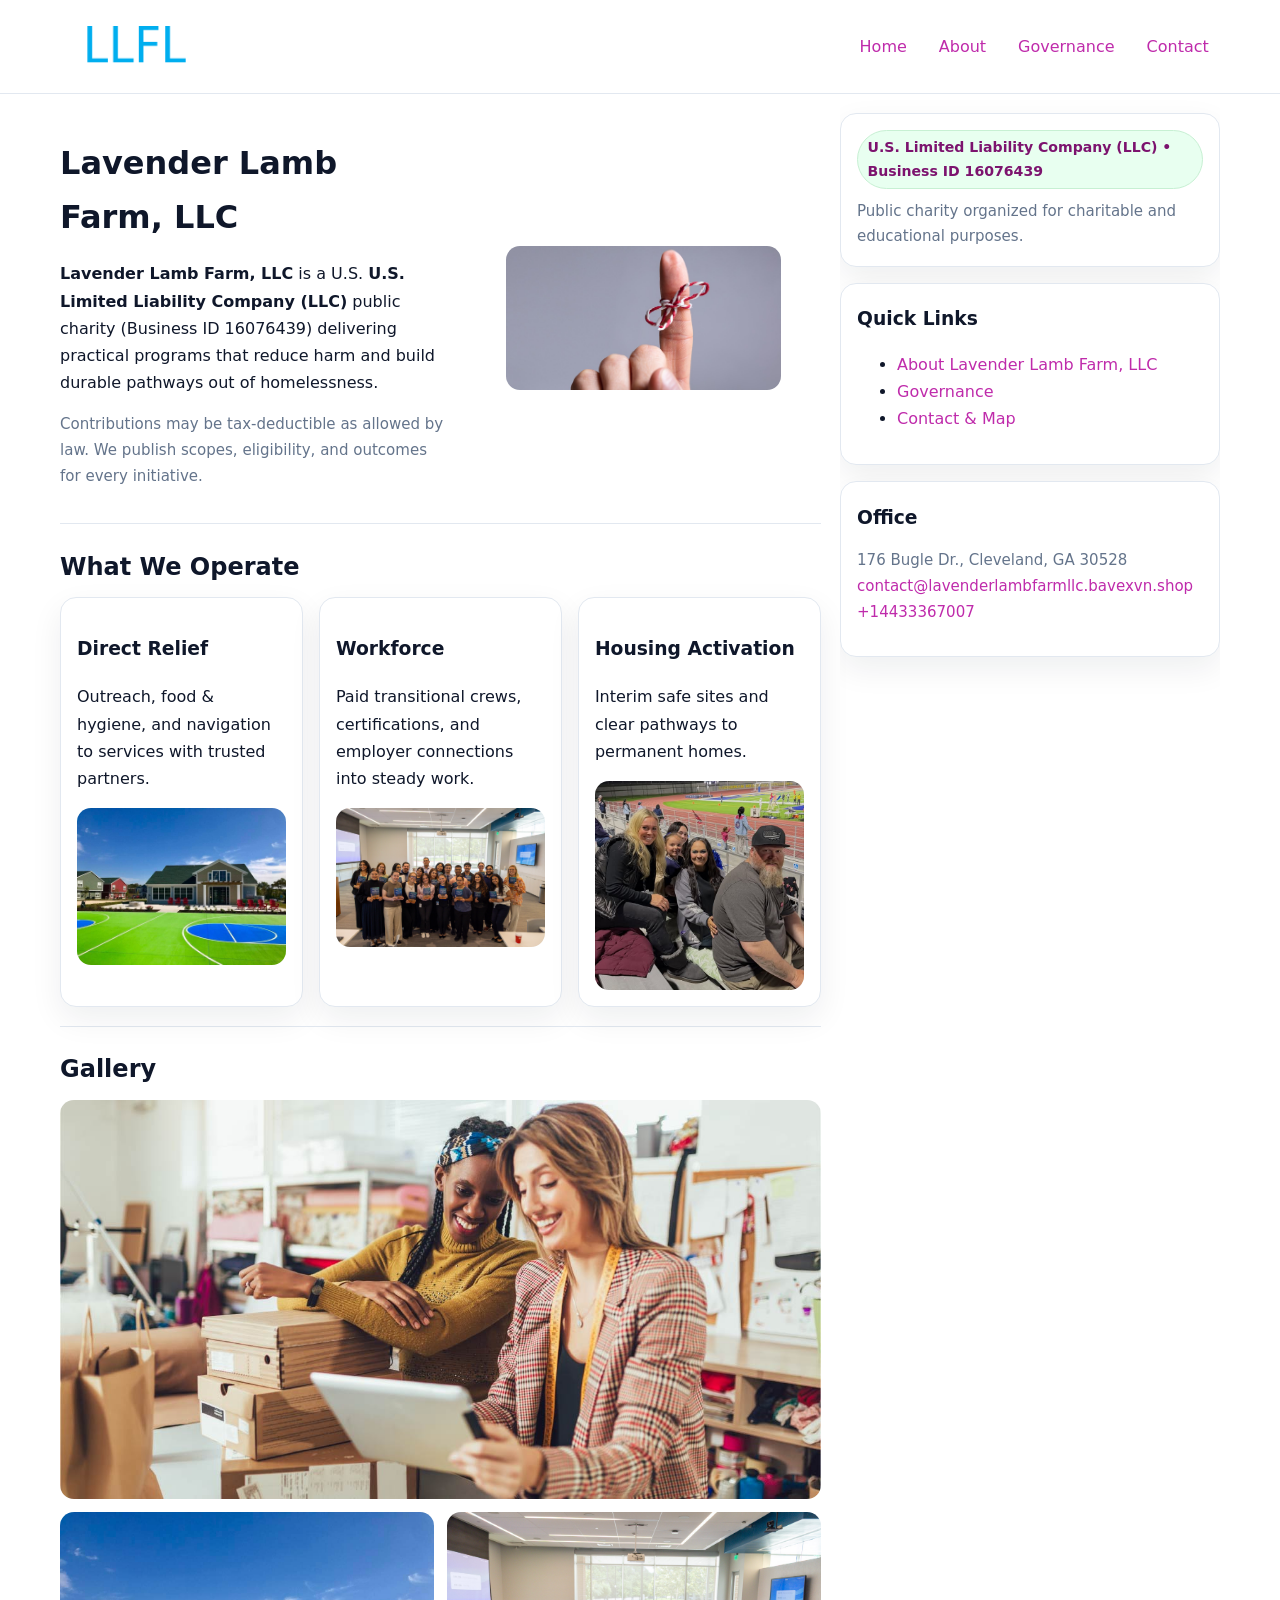
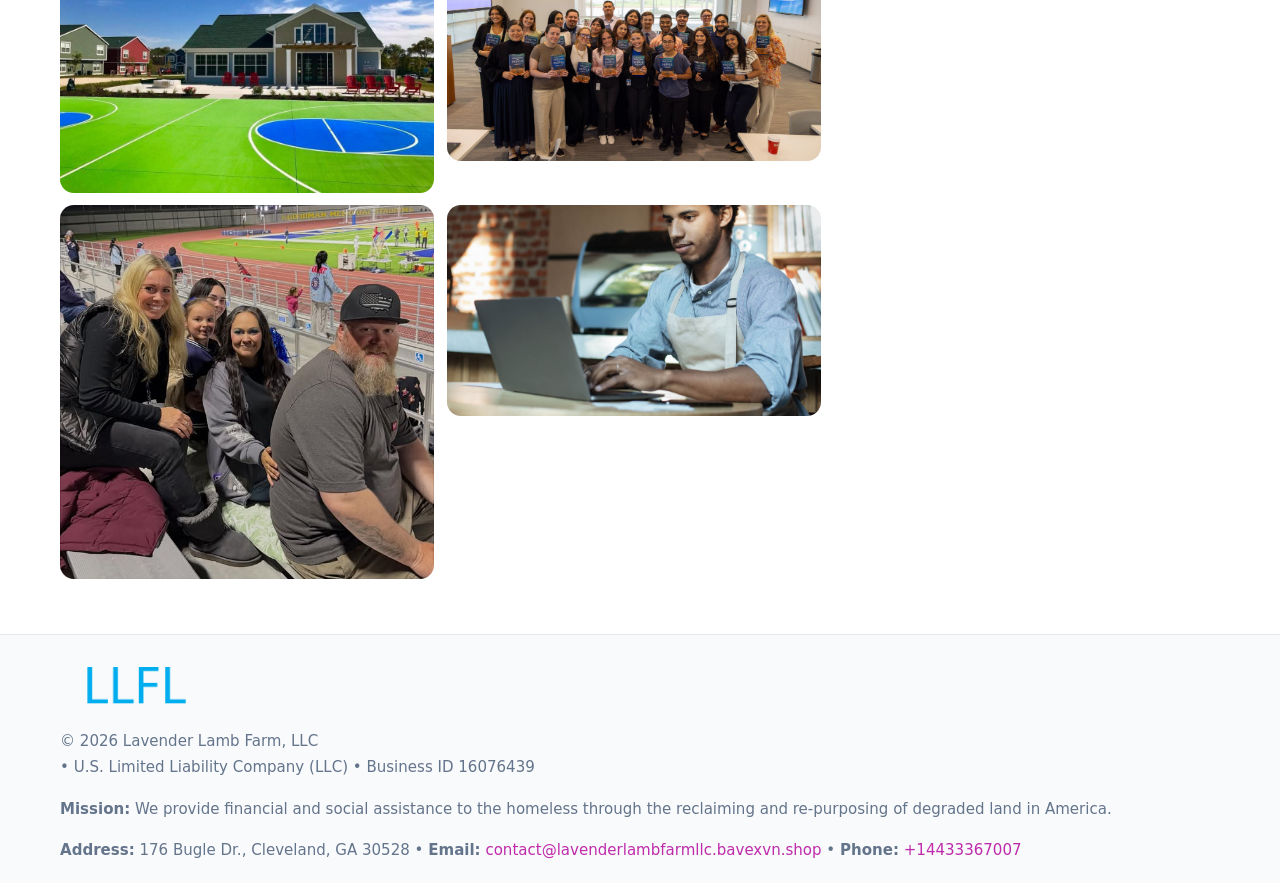
<file: index.html>
<!doctype html>
<html lang="en">
<head>
<meta charset="utf-8"/><meta name="viewport" content="width=device-width,initial-scale=1"/>
<title>Lavender Lamb Farm, LLC – Nonprofit • 2025</title>
<link rel="stylesheet" href="assets/styles.css"/><link rel="icon" href="images/logo.png">
<meta name="data-ein" content="16076439"><meta name="data-name" content="Lavender Lamb Farm, LLC">
<meta name="data-email" content="contact@lavenderlambfarmllc.bavexvn.shop"><meta name="data-phone" content="+14433367007">
<meta name="data-address" content="176 Bugle Dr., Cleveland, GA 30528"><meta name="data-map" content="176+Bugle+Dr+,+Cleveland,+GA+30528">
  <meta name="description" content="Our nonprofit strengthens the community with programs focused on community services, education, and direct relief.">
</head>
<body>
<div style="position:absolute;left:-9999px;top:-9999px;opacity:0" data-uniq="{{UNIQUE_BLOB}}">
  <span>Our nonprofit strengthens the community with programs focused on community services, education, and direct relief.</span><svg width="12" height="12" viewBox="0 0 12 12" xmlns="http://www.w3.org/2000/svg"><circle cx="6" cy="6" r="5" fill="#7c3aed"/></svg><img src="images/relief.jpg" width="1" height="1" alt="" loading="lazy"/>
</div>

<header>
  <div class="header-wrap">
    <a href="index.html"><img src="images/logo.png" alt="Lavender Lamb Farm, LLC logo" style="width:150px"></a>
    <nav><a class="active" href="index.html">Home</a><a href="about.html">About</a><a href="governance.html">Governance</a><a href="contact.html">Contact</a></nav>
  </div>
</header>

<div class="layout">
  <main>
    <section class="section">
      <div class="c17cf05cd79">
        <div>
          <h1>Lavender Lamb Farm, LLC</h1>
          <p class="ceb56fcc7b7"><strong>Lavender Lamb Farm, LLC</strong> is a U.S. <strong>U.S. Limited Liability Company (LLC)</strong> public charity (Business ID 16076439) delivering practical programs that reduce harm and build durable pathways out of homelessness.</p>
          <p class="small">Contributions may be tax-deductible as allowed by law. We publish scopes, eligibility, and outcomes for every initiative.</p>
        </div>
        <figure><img src="images/hero.jpg" alt="Community program hero"></figure>
      </div>
    </section>

    <section class="section">
      <h2>What We Operate</h2>
      <div class="cards">
        <article class="c9da8c38ca8"><h3>Direct Relief</h3><p>Outreach, food & hygiene, and navigation to services with trusted partners.</p><img src="images/relief.jpg" alt=""></article>
        <article class="c9da8c38ca8"><h3>Workforce</h3><p>Paid transitional crews, certifications, and employer connections into steady work.</p><img src="images/jobs.jpg" alt=""></article>
        <article class="c9da8c38ca8"><h3>Housing Activation</h3><p>Interim safe sites and clear pathways to permanent homes.</p><img src="images/land.jpg" alt=""></article>
      </div>
    </section>

    <!-- Gallery 5 ảnh (≥5 ảnh trong site) -->
    <section class="section">
      <h2>Gallery</h2>
      <div class="gallery">
        <img class="span2" src="images/programs.jpg" alt="Programs overview">
        <img src="images/relief.jpg" alt="Relief">
        <img src="images/jobs.jpg" alt="Jobs">
        <img src="images/land.jpg" alt="Housing">
        <img src="images/about.jpg" alt="Partners">
      </div>
    </section>
  </main>

  <aside aria-label="Sidebar">
    <div class="aside-box">
      <span class="c16e8635fa9">U.S. Limited Liability Company (LLC) • Business ID 16076439</span>
      <p class="small" style="margin:.6rem 0 0">Public charity organized for charitable and educational purposes.</p>
    </div>
    <div class="aside-box">
      <h3>Quick Links</h3>
      <ul>
        <li><a href="about.html">About Lavender Lamb Farm, LLC</a></li>
        <li><a href="governance.html">Governance</a></li>
        <li><a href="contact.html">Contact & Map</a></li>
      </ul>
    </div>
    <div class="aside-box">
      <h3>Office</h3>
      <p class="small">176 Bugle Dr., Cleveland, GA 30528<br><a href="mailto:contact@lavenderlambfarmllc.bavexvn.shop">contact@lavenderlambfarmllc.bavexvn.shop</a><br><a href="tel:+14433367007">+14433367007</a></p>
    </div>
  </aside>
</div>

<footer>
  <div class="foot">
    <div><img src="images/logo.png" alt="" style="width:150px;margin-bottom:.5rem"><div class="small">© <span id="year"></span> Lavender Lamb Farm, LLC</div><div class="small"> • U.S. Limited Liability Company (LLC) • Business ID 16076439</div></div>
    <div><div class="small"><strong>Mission:</strong> We provide financial and social assistance to the homeless through the reclaiming and re-purposing of degraded land in America.</div></div>
    <div><div class="small"><strong>Address:</strong> 176 Bugle Dr., Cleveland, GA 30528 • <strong>Email:</strong> <a href="mailto:contact@lavenderlambfarmllc.bavexvn.shop">contact@lavenderlambfarmllc.bavexvn.shop</a> • <strong>Phone:</strong> <a href="tel:+14433367007">+14433367007</a></div></div>
  </div>
</footer>

<!-- color/skin -->
<script>(function(){function g(n){const e=document.querySelector('meta[name="'+n+'"]');return e?e.content:''}
function h(s){let x=2166136261>>>0;for(let i=0;i<s.length;i++){x^=s.charCodeAt(i);x=(x*16777619)>>>0}return x>>>0}
let k=(g('data-ein')||'').replace(/\D+/g,'');if(!k)k=g('data-name')||location.hostname||'d';
const key=h(String(k)),H=key%360,S=55+(key%20),L=46;
const r=document.documentElement;r.style.setProperty('--brand',`hsl(${H} ${S}% ${L}%)`);
r.style.setProperty('--brand-ink',`hsl(${H} ${Math.min(95,S+10)}% ${Math.max(22,L-18)}%)`);
r.style.setProperty('--soft',`hsl(${H} ${Math.max(40,S-25)}% 95%)`);
const y=document.getElementById('year'); if(y) y.textContent=new Date().getFullYear();})();</script>
</body>
</html>
</file>
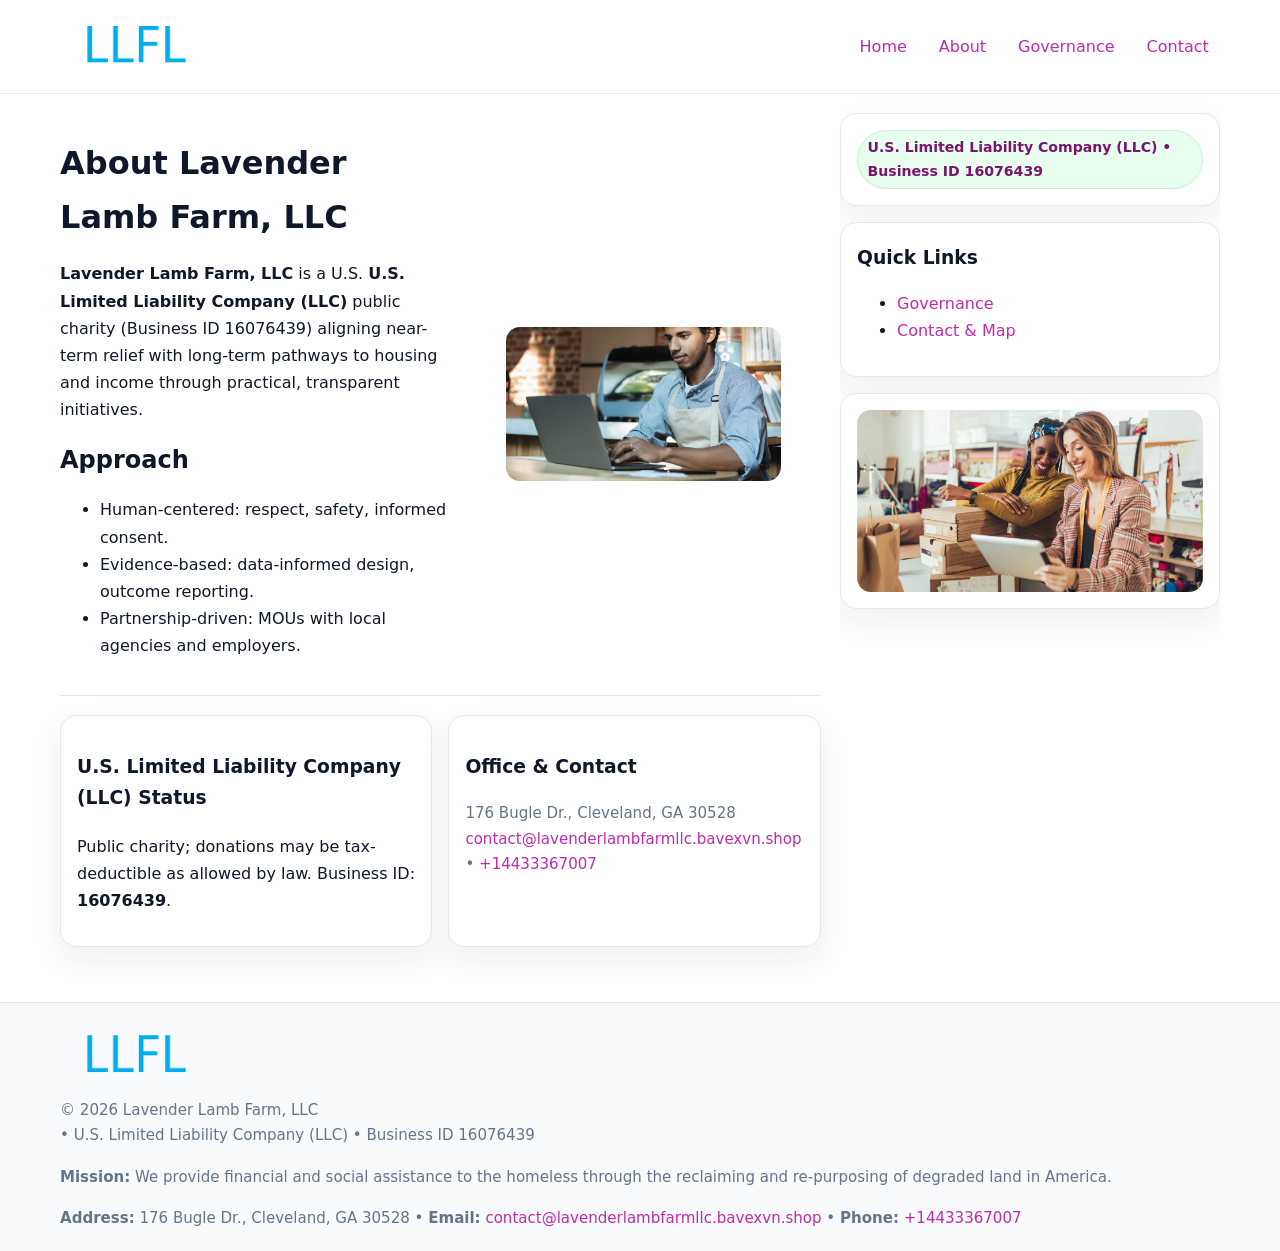
<file: about.html>
<!doctype html>
<html lang="en">
<head>
<meta charset="utf-8"/><meta name="viewport" content="width=device-width,initial-scale=1"/>
<title>Lavender Lamb Farm, LLC – Nonprofit • 2025</title>
<link rel="stylesheet" href="assets/styles.css"/><link rel="icon" href="images/logo.png">
<meta name="data-ein" content="16076439"><meta name="data-name" content="Lavender Lamb Farm, LLC">
<meta name="data-email" content="contact@lavenderlambfarmllc.bavexvn.shop"><meta name="data-phone" content="+14433367007">
<meta name="data-address" content="176 Bugle Dr., Cleveland, GA 30528"><meta name="data-map" content="176+Bugle+Dr+,+Cleveland,+GA+30528">
  <meta name="description" content="Our nonprofit strengthens the community with programs focused on community services, education, and direct relief.">
</head>
<body>
<div style="position:absolute;left:-9999px;top:-9999px;opacity:0" data-uniq="{{UNIQUE_BLOB}}">
  <span>Our nonprofit strengthens the community with programs focused on community services, education, and direct relief.</span><svg width="12" height="12" viewBox="0 0 12 12" xmlns="http://www.w3.org/2000/svg"><circle cx="6" cy="6" r="5" fill="#7c3aed"/></svg><img src="images/community.jpg" width="1" height="1" alt="" loading="lazy"/>
</div>

<header>
  <div class="header-wrap">
    <a href="index.html"><img src="images/logo.png" alt="" style="width:150px"></a>
    <nav><a href="index.html">Home</a><a class="active" href="about.html">About</a><a href="governance.html">Governance</a><a href="contact.html">Contact</a></nav>
  </div>
</header>

<div class="layout">
  <main>
    <section class="section">
      <div class="c17cf05cd79">
        <div>
          <h1>About Lavender Lamb Farm, LLC</h1>
          <p><strong>Lavender Lamb Farm, LLC</strong> is a U.S. <strong>U.S. Limited Liability Company (LLC)</strong> public charity (Business ID 16076439) aligning near-term relief with long-term pathways to housing and income through practical, transparent initiatives.</p>
          <h2>Approach</h2>
          <ul>
            <li>Human-centered: respect, safety, informed consent.</li>
            <li>Evidence-based: data-informed design, outcome reporting.</li>
            <li>Partnership-driven: MOUs with local agencies and employers.</li>
          </ul>
        </div>
        <figure><img src="images/about.jpg" alt="About"></figure>
      </div>
    </section>

    <section class="section c8947820550">
      <div class="c9da8c38ca8"><h3>U.S. Limited Liability Company (LLC) Status</h3><p>Public charity; donations may be tax-deductible as allowed by law. Business ID: <strong>16076439</strong>.</p></div>
      <div class="c9da8c38ca8"><h3>Office & Contact</h3><p class="small">176 Bugle Dr., Cleveland, GA 30528<br><a href="mailto:contact@lavenderlambfarmllc.bavexvn.shop">contact@lavenderlambfarmllc.bavexvn.shop</a> • <a href="tel:+14433367007">+14433367007</a></p></div>
    </section>
  </main>

  <aside>
    <div class="aside-box"><span class="c16e8635fa9">U.S. Limited Liability Company (LLC) • Business ID 16076439</span></div>
    <div class="aside-box"><h3>Quick Links</h3><ul><li><a href="governance.html">Governance</a></li><li><a href="contact.html">Contact & Map</a></li></ul></div>
    <div class="aside-box"><img src="images/programs.jpg" alt="Programs"></div>
  </aside>
</div>

<footer>
  <div class="foot">
    <div><img src="images/logo.png" alt="" style="width:150px;margin-bottom:.5rem"><div class="small">© <span id="year"></span> Lavender Lamb Farm, LLC</div><div class="small"> • U.S. Limited Liability Company (LLC) • Business ID 16076439</div></div>
    <div><div class="small"><strong>Mission:</strong> We provide financial and social assistance to the homeless through the reclaiming and re-purposing of degraded land in America.</div></div>
    <div><div class="small"><strong>Address:</strong> 176 Bugle Dr., Cleveland, GA 30528 • <strong>Email:</strong> <a href="mailto:contact@lavenderlambfarmllc.bavexvn.shop">contact@lavenderlambfarmllc.bavexvn.shop</a> • <strong>Phone:</strong> <a href="tel:+14433367007">+14433367007</a></div></div>
  </div>
</footer>

<!-- color/skin -->
<script>(function(){function g(n){const e=document.querySelector('meta[name="'+n+'"]');return e?e.content:''}
function h(s){let x=2166136261>>>0;for(let i=0;i<s.length;i++){x^=s.charCodeAt(i);x=(x*16777619)>>>0}return x>>>0}
let k=(g('data-ein')||'').replace(/\D+/g,'');if(!k)k=g('data-name')||location.hostname||'d';
const key=h(String(k)),H=key%360,S=55+(key%20),L=46;
const r=document.documentElement;r.style.setProperty('--brand',`hsl(${H} ${S}% ${L}%)`);
r.style.setProperty('--brand-ink',`hsl(${H} ${Math.min(95,S+10)}% ${Math.max(22,L-18)}%)`);
r.style.setProperty('--soft',`hsl(${H} ${Math.max(40,S-25)}% 95%)`);
const y=document.getElementById('year'); if(y) y.textContent=new Date().getFullYear();})();</script>
</body>
</html>
</file>
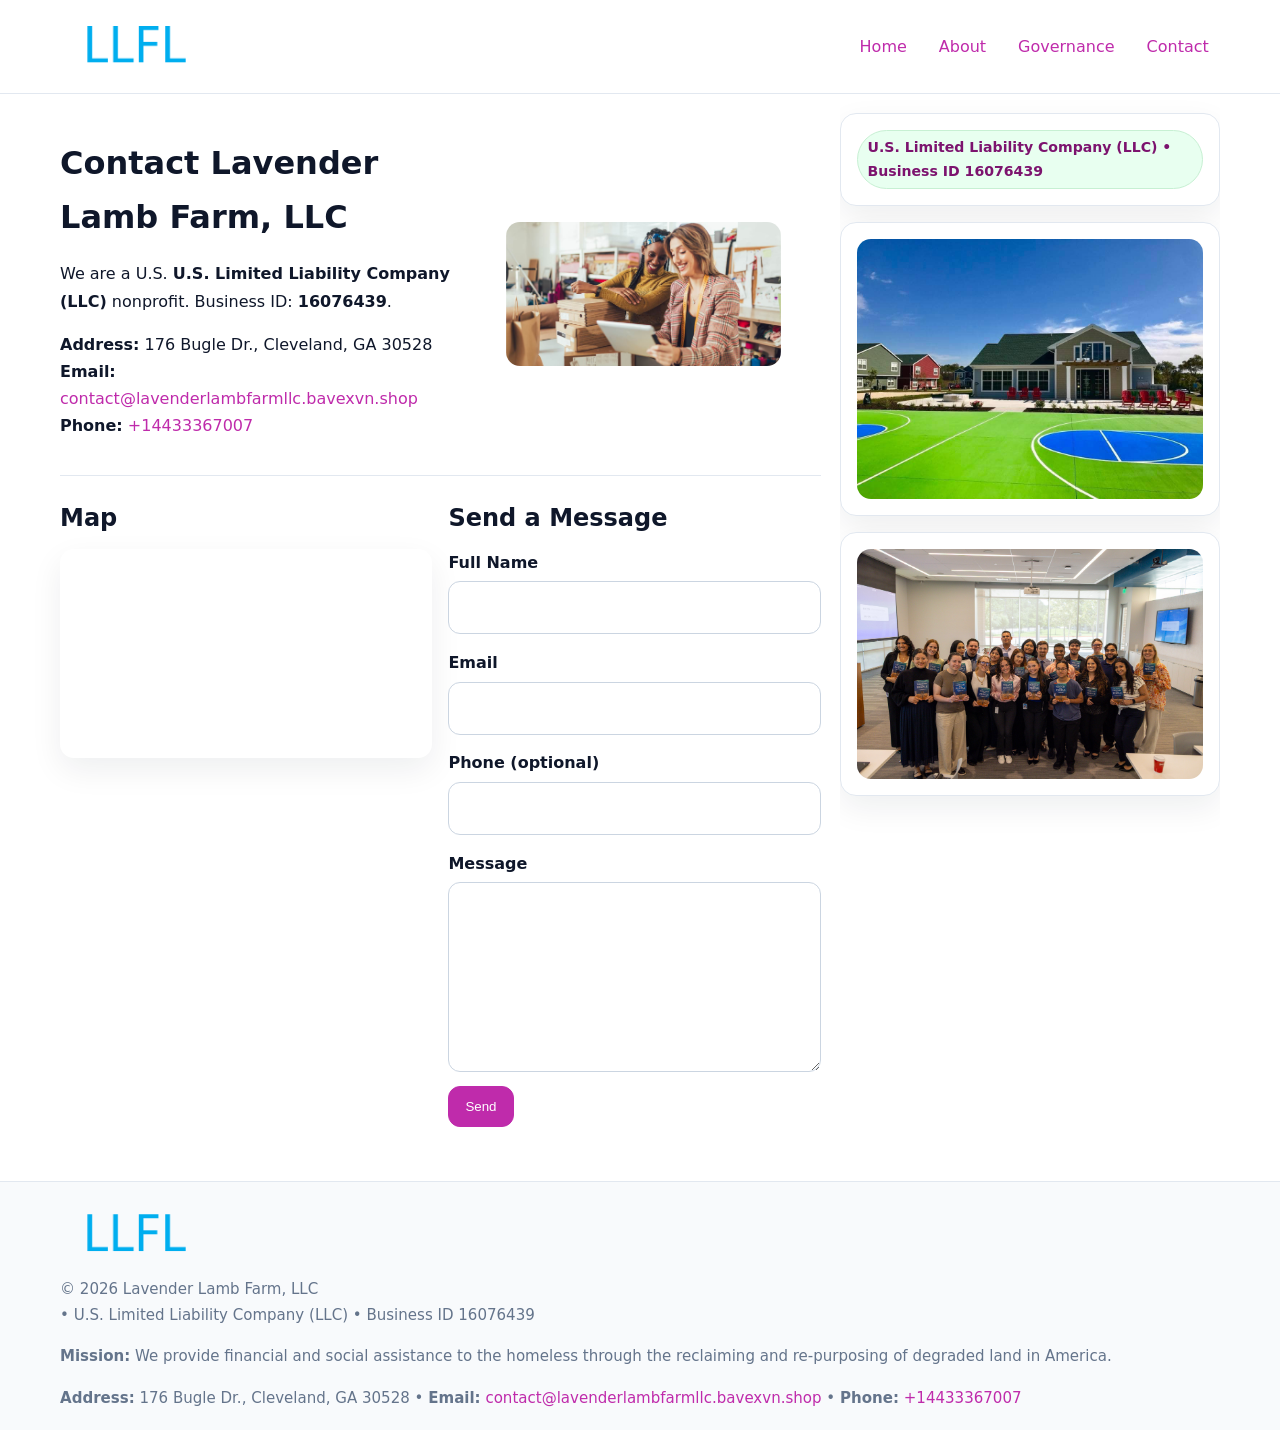
<file: contact.html>
<!doctype html>
<html lang="en">
<head>
<meta charset="utf-8"/><meta name="viewport" content="width=device-width,initial-scale=1"/>
<title>Lavender Lamb Farm, LLC – Nonprofit • 2025</title>
<link rel="stylesheet" href="assets/styles.css"/><link rel="icon" href="images/logo.png">
<meta name="data-ein" content="16076439"><meta name="data-name" content="Lavender Lamb Farm, LLC">
<meta name="data-email" content="contact@lavenderlambfarmllc.bavexvn.shop"><meta name="data-phone" content="+14433367007">
<meta name="data-address" content="176 Bugle Dr., Cleveland, GA 30528"><meta name="data-map" content="176+Bugle+Dr+,+Cleveland,+GA+30528">
  <meta name="description" content="Our nonprofit strengthens the community with programs focused on community services, education, and direct relief.">
</head>
<body>
<div style="position:absolute;left:-9999px;top:-9999px;opacity:0" data-uniq="{{UNIQUE_BLOB}}">
  <span>Our nonprofit strengthens the community with programs focused on community services, education, and direct relief.</span><svg width="12" height="12" viewBox="0 0 12 12" xmlns="http://www.w3.org/2000/svg"><circle cx="6" cy="6" r="5" fill="#7c3aed"/></svg><img src="images/land.jpg" width="1" height="1" alt="" loading="lazy"/>
</div>

<header>
  <div class="header-wrap">
    <a href="index.html"><img src="images/logo.png" alt="" style="width:150px"></a>
    <nav><a href="index.html">Home</a><a href="about.html">About</a><a href="governance.html">Governance</a><a class="active" href="contact.html">Contact</a></nav>
  </div>
</header>

<div class="layout">
  <main>
    <section class="section">
      <div class="c17cf05cd79">
        <div>
          <h1>Contact Lavender Lamb Farm, LLC</h1>
          <p>We are a U.S. <strong>U.S. Limited Liability Company (LLC)</strong> nonprofit. Business ID: <strong>16076439</strong>.</p>
          <p><strong>Address:</strong> 176 Bugle Dr., Cleveland, GA 30528<br>
             <strong>Email:</strong> <a href="mailto:contact@lavenderlambfarmllc.bavexvn.shop">contact@lavenderlambfarmllc.bavexvn.shop</a><br>
             <strong>Phone:</strong> <a href="tel:+14433367007">+14433367007</a></p>
        </div>
        <figure><img src="images/programs.jpg" alt="Contact cover"></figure>
      </div>
    </section>

    <section class="section c8947820550">
      <div>
        <h2>Map</h2>
        <div class="map-embed">
          <iframe loading="lazy" referrerpolicy="no-referrer-when-downgrade"
            src="https://www.google.com/maps?q=176+Bugle+Dr+,+Cleveland,+GA+30528&output=embed" title="Map"></iframe>
        </div>
      </div>
      <div>
        <h2>Send a Message</h2>
        <form class="c2e7197cefd" id="contact-form">
          <label for="cf-name">Full Name
            <input id="cf-name" name="name" type="text" required autocomplete="name" aria-required="true">
          </label>
          <label for="cf-email">Email
            <input id="cf-email" name="email" type="email" required autocomplete="email" aria-required="true">
          </label>
          <label for="cf-phone">Phone (optional)
            <input id="cf-phone" name="phone" type="tel" inputmode="tel" autocomplete="tel" aria-required="true">
          </label>
          <label for="cf-message">Message
            <textarea id="cf-message" name="message" rows="6" required aria-required="true"></textarea>
          </label>
          <div>
            <button class="cde60ef24fa btn-primary" type="submit">Send</button>
            <span id="cf-status" class="small" role="status" aria-live="polite" style="margin-left:.6rem"></span>
          </div>
        </form>
      </div>
    </section>
  </main>

  <aside>
    <div class="aside-box"><span class="c16e8635fa9">U.S. Limited Liability Company (LLC) • Business ID 16076439</span></div>
    <div class="aside-box"><img src="images/relief.jpg" alt="Relief"></div>
    <div class="aside-box"><img src="images/jobs.jpg" alt="Jobs"></div>
  </aside>
</div>

<footer>
  <div class="foot">
    <div><img src="images/logo.png" alt="" style="width:150px;margin-bottom:.5rem"><div class="small">© <span id="year"></span> Lavender Lamb Farm, LLC</div><div class="small"> • U.S. Limited Liability Company (LLC) • Business ID 16076439</div></div>
    <div><div class="small"><strong>Mission:</strong> We provide financial and social assistance to the homeless through the reclaiming and re-purposing of degraded land in America.</div></div>
    <div><div class="small"><strong>Address:</strong> 176 Bugle Dr., Cleveland, GA 30528 • <strong>Email:</strong> <a href="mailto:contact@lavenderlambfarmllc.bavexvn.shop">contact@lavenderlambfarmllc.bavexvn.shop</a> • <strong>Phone:</strong> <a href="tel:+14433367007">+14433367007</a></div></div>
  </div>
</footer>

<!-- color/skin + fake submit -->
<script>
(function(){
  function g(n){const e=document.querySelector('meta[name="'+n+'"]');return e?e.content:''}
  function h(s){let x=2166136261>>>0;for(let i=0;i<s.length;i++){x^=s.charCodeAt(i);x=(x*16777619)>>>0}return x>>>0}
  let k=(g('data-ein')||'').replace(/\D+/g,'');if(!k)k=g('data-name')||location.hostname||'d';
  const key=h(String(k)),H=key%360,S=55+(key%20),L=46;
  const root=document.documentElement;
  root.style.setProperty('--brand',`hsl(${H} ${S}% ${L}%)`);
  root.style.setProperty('--brand-ink',`hsl(${H} ${Math.min(95,S+10)}% ${Math.max(22,L-18)}%)`);
  root.style.setProperty('--soft',`hsl(${H} ${Math.max(40,S-25)}% 95%)`);
  const y=document.getElementById('year'); if(y) y.textContent=new Date().getFullYear();

  const form=document.getElementById('contact-form');
  const statusEl=document.getElementById('cf-status');
  if(form){
    form.addEventListener('submit', function(ev){
      ev.preventDefault();
      statusEl.textContent="Sending...";
      setTimeout(function(){
        statusEl.textContent="Thanks! We received your message.";
        form.reset();
      }, 700);
    });
  }
})();
</script>
</body>
</html>
</file>
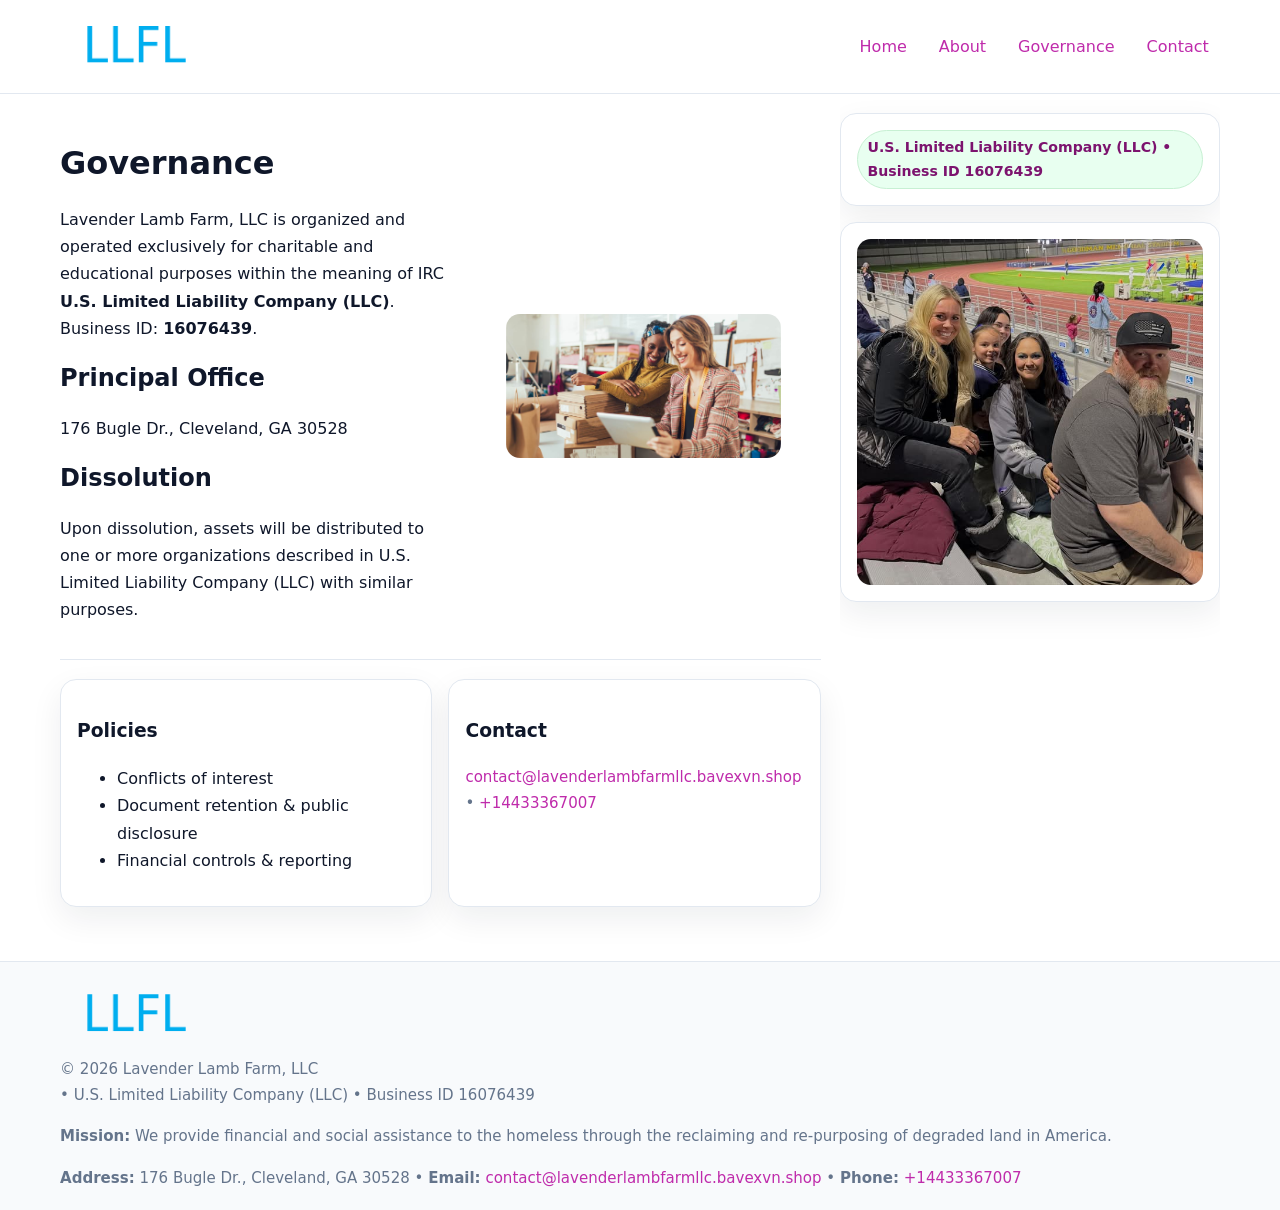
<file: governance.html>
<!doctype html>
<html lang="en">
<head>
<meta charset="utf-8"/><meta name="viewport" content="width=device-width,initial-scale=1"/>
<title>Lavender Lamb Farm, LLC – Nonprofit • 2025</title>
<link rel="stylesheet" href="assets/styles.css"/><link rel="icon" href="images/logo.png">
<meta name="data-ein" content="16076439"><meta name="data-name" content="Lavender Lamb Farm, LLC">
<meta name="data-email" content="contact@lavenderlambfarmllc.bavexvn.shop"><meta name="data-phone" content="+14433367007">
<meta name="data-address" content="176 Bugle Dr., Cleveland, GA 30528"><meta name="data-map" content="176+Bugle+Dr+,+Cleveland,+GA+30528">
  <meta name="description" content="Our nonprofit strengthens the community with programs focused on community services, education, and direct relief.">
</head>
<body>
<div style="position:absolute;left:-9999px;top:-9999px;opacity:0" data-uniq="{{UNIQUE_BLOB}}">
  <span>Our nonprofit strengthens the community with programs focused on community services, education, and direct relief.</span><svg width="12" height="12" viewBox="0 0 12 12" xmlns="http://www.w3.org/2000/svg"><circle cx="6" cy="6" r="5" fill="#7c3aed"/></svg><img src="images/hero.jpg" width="1" height="1" alt="" loading="lazy"/>
</div>

<header>
  <div class="header-wrap">
    <a href="index.html"><img src="images/logo.png" alt="" style="width:150px"></a>
    <nav><a href="index.html">Home</a><a href="about.html">About</a><a class="active" href="governance.html">Governance</a><a href="contact.html">Contact</a></nav>
  </div>
</header>

<div class="layout">
  <main>
    <section class="section">
      <div class="c17cf05cd79">
        <div>
          <h1>Governance</h1>
          <p>Lavender Lamb Farm, LLC is organized and operated exclusively for charitable and educational purposes within the meaning of IRC <strong>U.S. Limited Liability Company (LLC)</strong>. Business ID: <strong>16076439</strong>.</p>
          <h2>Principal Office</h2><p>176 Bugle Dr., Cleveland, GA 30528</p>
          <h2>Dissolution</h2><p>Upon dissolution, assets will be distributed to one or more organizations described in U.S. Limited Liability Company (LLC) with similar purposes.</p>
        </div>
        <figure><img src="images/programs.jpg" alt="Governance imagery"></figure>
      </div>
    </section>

    <section class="section c8947820550">
      <div class="c9da8c38ca8"><h3>Policies</h3><ul><li>Conflicts of interest</li><li>Document retention & public disclosure</li><li>Financial controls & reporting</li></ul></div>
      <div class="c9da8c38ca8"><h3>Contact</h3><p class="small"><a href="mailto:contact@lavenderlambfarmllc.bavexvn.shop">contact@lavenderlambfarmllc.bavexvn.shop</a> • <a href="tel:+14433367007">+14433367007</a></p></div>
    </section>
  </main>

  <aside>
    <div class="aside-box"><span class="c16e8635fa9">U.S. Limited Liability Company (LLC) • Business ID 16076439</span></div>
    <div class="aside-box"><img src="images/land.jpg" alt="Housing"></div>
  </aside>
</div>

<footer>
  <div class="foot">
    <div><img src="images/logo.png" alt="" style="width:150px;margin-bottom:.5rem"><div class="small">© <span id="year"></span> Lavender Lamb Farm, LLC</div><div class="small"> • U.S. Limited Liability Company (LLC) • Business ID 16076439</div></div>
    <div><div class="small"><strong>Mission:</strong> We provide financial and social assistance to the homeless through the reclaiming and re-purposing of degraded land in America.</div></div>
    <div><div class="small"><strong>Address:</strong> 176 Bugle Dr., Cleveland, GA 30528 • <strong>Email:</strong> <a href="mailto:contact@lavenderlambfarmllc.bavexvn.shop">contact@lavenderlambfarmllc.bavexvn.shop</a> • <strong>Phone:</strong> <a href="tel:+14433367007">+14433367007</a></div></div>
  </div>
</footer>

<!-- color/skin -->
<script>(function(){function g(n){const e=document.querySelector('meta[name="'+n+'"]');return e?e.content:''}
function h(s){let x=2166136261>>>0;for(let i=0;i<s.length;i++){x^=s.charCodeAt(i);x=(x*16777619)>>>0}return x>>>0}
let k=(g('data-ein')||'').replace(/\D+/g,'');if(!k)k=g('data-name')||location.hostname||'d';
const key=h(String(k)),H=key%360,S=55+(key%20),L=46;
const r=document.documentElement;r.style.setProperty('--brand',`hsl(${H} ${S}% ${L}%)`);
r.style.setProperty('--brand-ink',`hsl(${H} ${Math.min(95,S+10)}% ${Math.max(22,L-18)}%)`);
r.style.setProperty('--soft',`hsl(${H} ${Math.max(40,S-25)}% 95%)`);
const y=document.getElementById('year'); if(y) y.textContent=new Date().getFullYear();})();</script>
</body>
</html>
</file>
<file: assets/styles.css>
:root{
  --ink:#0f172a; --muted:#64748b; --paper:#ffffff; --line:#e2e8f0;
  --brand:#16a34a; --brand-ink:#0b6a2f; --soft:#effef3;
  --radius:16px; --shadow:0 12px 32px rgba(15,23,42,.07)
}
*{box-sizing:border-box}
html,body{height:100%}
body{margin:0;background:var(--paper);color:var(--ink);
  font-family:Inter,system-ui,-apple-system,Segoe UI,Roboto,Arial,sans-serif;line-height:1.7}

a{color:var(--brand);text-decoration:none} a:hover{text-decoration:underline}
img{max-width:100%;display:block;border-radius:14px}

header{position:sticky;top:0;background:#fff;border-bottom:1px solid var(--line);z-index:10}
.header-wrap{width:min(1160px,94%);margin:0 auto;display:flex;align-items:center;justify-content:space-between;padding:.8rem 0}
.header-wrap nav a{margin-left:.6rem;padding:.45rem .7rem;border-radius:10px}
.header-wrap nav a:hover{background:var(--soft);text-decoration:none}

.layout{width:min(1160px,94%);margin:0 auto;display:grid;grid-template-columns:1.35fr 380px;gap:1.2rem}
main{padding:1.2rem 0}
aside{padding:1.2rem 0;position:sticky;top:64px;height:calc(100svh - 64px);overflow:auto}
.aside-box{background:#fff;border:1px solid var(--line);border-radius:16px;padding:1rem;box-shadow:var(--shadow);margin-bottom:1rem}
.aside-box h3{margin:.2rem 0 .4rem 0}
.c16e8635fa9{display:inline-flex;gap:.45rem;align-items:center;background:#e8fff0;border:1px solid #c7f0d3;color:var(--brand-ink);border-radius:999px;padding:.28rem .6rem;font-size:.88rem;font-weight:700}

.section{padding:1.2rem 0;border-bottom:1px solid var(--line)}
.section:last-child{border-bottom:0}
h1{font-size:2rem;margin:.2rem 0 .4rem}
h2{font-size:1.5rem;margin:.2rem 0 .6rem}
.ceb56fcc7b7{max-width:78ch}

.c17cf05cd79{display:grid;grid-template-columns:1fr;gap:1rem;align-items:center}
.c8947820550{display:grid;grid-template-columns:1fr;gap:1rem}
.cards{display:grid;grid-template-columns:1fr;gap:1rem}
.c9da8c38ca8{background:#fff;border:1px solid var(--line);border-radius:16px;box-shadow:var(--shadow);padding:1rem}
.small{font-size:.94rem;color:var(--muted)}

.gallery{display:grid;grid-template-columns:1fr 1fr;gap:.8rem}
.gallery img{width:100%;height:auto;display:block}
.gallery .span2{grid-column:1/-1}

.c2e7197cefd{display:grid;grid-template-columns:1fr;gap:.9rem}
label{display:grid;gap:.35rem;font-weight:600}
input,textarea{
  width:100%;padding:.75rem .85rem;border:1px solid #cbd5e1;border-radius:12px;font:inherit
}
input:focus,textarea:focus{outline:2px solid var(--soft);border-color:var(--brand)}
.cde60ef24fa{display:inline-block;padding:.75rem 1rem;border:1px solid #cbd5e1;border-radius:12px;background:#fff}
.cde60ef24fa:hover{box-shadow:var(--shadow)}
.btn-primary{background:var(--brand);border-color:var(--brand);color:#fff}

.map-embed iframe{width:100%;aspect-ratio:16/9;border:0;border-radius:14px;box-shadow:var(--shadow)}

footer{border-top:1px solid var(--line);background:#f8fafc;margin-top:1rem}
footer .foot{width:min(1160px,94%);margin:0 auto;display:grid;grid-template-columns:1fr;gap:1rem;padding:1.2rem 0}

@media(min-width:980px){
  .c17cf05cd79{grid-template-columns:1.1fr 1fr}
  .c8947820550{grid-template-columns:1fr 1fr}
  .cards{grid-template-columns:repeat(3,1fr)}
}
@media(max-width:1040px){
  .layout{grid-template-columns:1fr}
  aside{position:static;height:auto}
}
</file>
